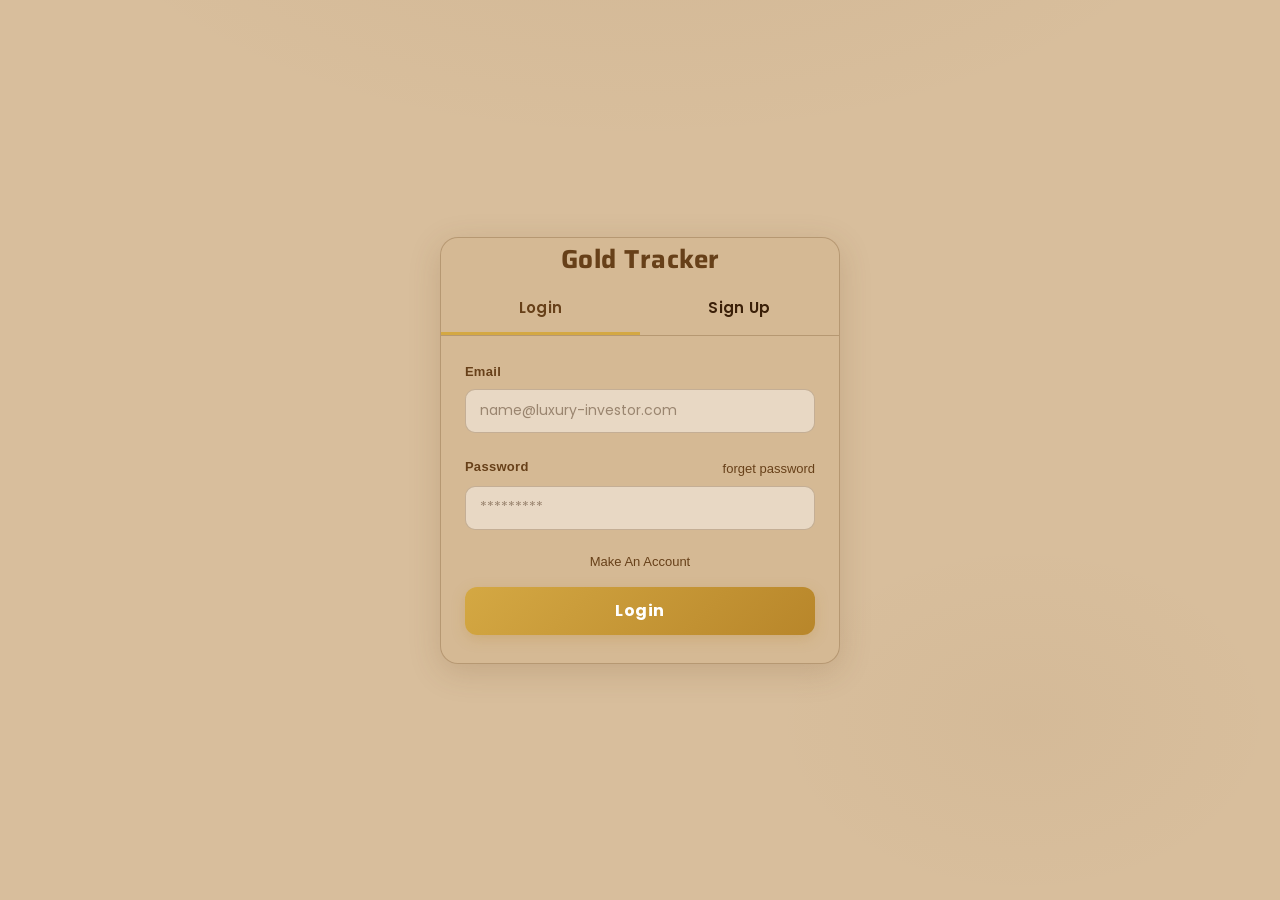
<file: assets.html>
<!DOCTYPE html>
<html lang="en">

<head>
    <meta charset="UTF-8">
    <meta name="viewport" content="width=device-width, initial-scale=1.0">
      <script src="darkMode.js" defer></script>

    <title>Assets Page </title>
    <link rel="stylesheet" href="home.css">
    <link rel="stylesheet" href="assets.css">
    <link rel="stylesheet" href="https://cdnjs.cloudflare.com/ajax/libs/font-awesome/6.4.0/css/all.min.css">
    <script src="script.js"></script>
</head>

<body>
    <div id="header-placeholder"></div>

    <img src="images\bKC5A.jpg" class="heroSection" alt="Gold Image for the hero section ">


    <div class="searchAssets">
      <input type="text" id="searchInput" placeholder="Search by category">

        <select id="searchKarat" required>
            <option value="all">All Karat</option>
            <option value="24K">24K (Pure)</option>
            <option value="22K">22K</option>
            <option value="21K">21K</option>
            <option value="18K">18K</option>
            <option value="14K">14K</option>
        </select>

        <select id="searchType" required>
            <option value="all">All Types</option>
            <option value="Jewelry">Jewelry</option>
            <option value="Bars">Bars</option>
            <option value="Coins">Coins</option>
        </select>

        <button id="add-asset-btn"><i class="fa-solid fa-circle-plus"
                style="margin-right: 5px;  background-color: #b8962e;"></i> Add New Asset</button>
    </div>


    <!-- ✅ Changed from <form> to <div> — forms cannot be nested -->
    <div class="addAssets hidden">

        <div class="form-container">
            <h2>Add New Gold Asset</h2>
            <form id="assetForm">
              
                <div class="form-group">
                    <label for="type">Type</label>
                    <select id="assetType" required>
                        <option value="">choose type of asset</option>
                        <option value="Jewelry">Jewelry</option>
                        <option value="Bars">Bars</option>
                        <option value="Coins">Coins</option>
                    </select>
                    <span id="assetTypeError" class="error-message" style="color:red; display:none;"></span>
                </div>

                <div class="form-group">
                    <label for="karat">Karat</label>
                    <select id="karat" required>
                        <option value="">choose karat</option>
                        <option value="24K">24K (Pure)</option>
                        <option value="22K">22K</option>
                        <option value="21K">21K</option>
                        <option value="18K">18K</option>
                        <option value="14K">14K</option>
                    </select>
                    <span id="karatError" class="error-message" style="color:red; display:none;"></span>
                </div>

                <div class="form-group">
                    <label for="category">Category</label>
                    <input type="text" id="category" placeholder="e.g. Ring, Necklace, Bullion" required>
                    <span id="categoryError" class="error-message" style="color:red; display:none;"></span>
                </div>

                <div class="form-group">
                    <label for="weight">Weight (grams)</label>
                    <input type="number" id="weight" step="0.01" placeholder="0.00" min="0" required>
                    <span id="weightError" class="error-message" style="color:red; display:none;"></span>
                </div>

                <div class="form-group">
                    <label for="price">Purchase Price</label>
                    <input type="number" id="price" step="0.01" min="0" placeholder="Amount Paid" required>
                    <span id="priceError" class="error-message" style="color:red; display:none;"></span>
                </div>

                <div class="form-group">
                    <label for="date">Purchase Date</label>
                    <input type="date" id="date" required>
                    <span id="dateError" class="error-message" style="color:red; display:none;"></span>
                </div>

                <div class="form-group">
                    <label for="image">Asset Image</label>
                    <input type="file" id="image" accept="image/*" required>
                    <span id="imageError" class="error-message" style="color:red; display:none;"></span>
                </div>

                <button type="submit" id="saveBtn">Save Asset</button>
            </form>
        </div>
    </div>

    <div id="assetList">


    </div>
     <div id="footer-placeholder"></div>


    <script src="assets.js"></script>

</body>

</html>
</file>
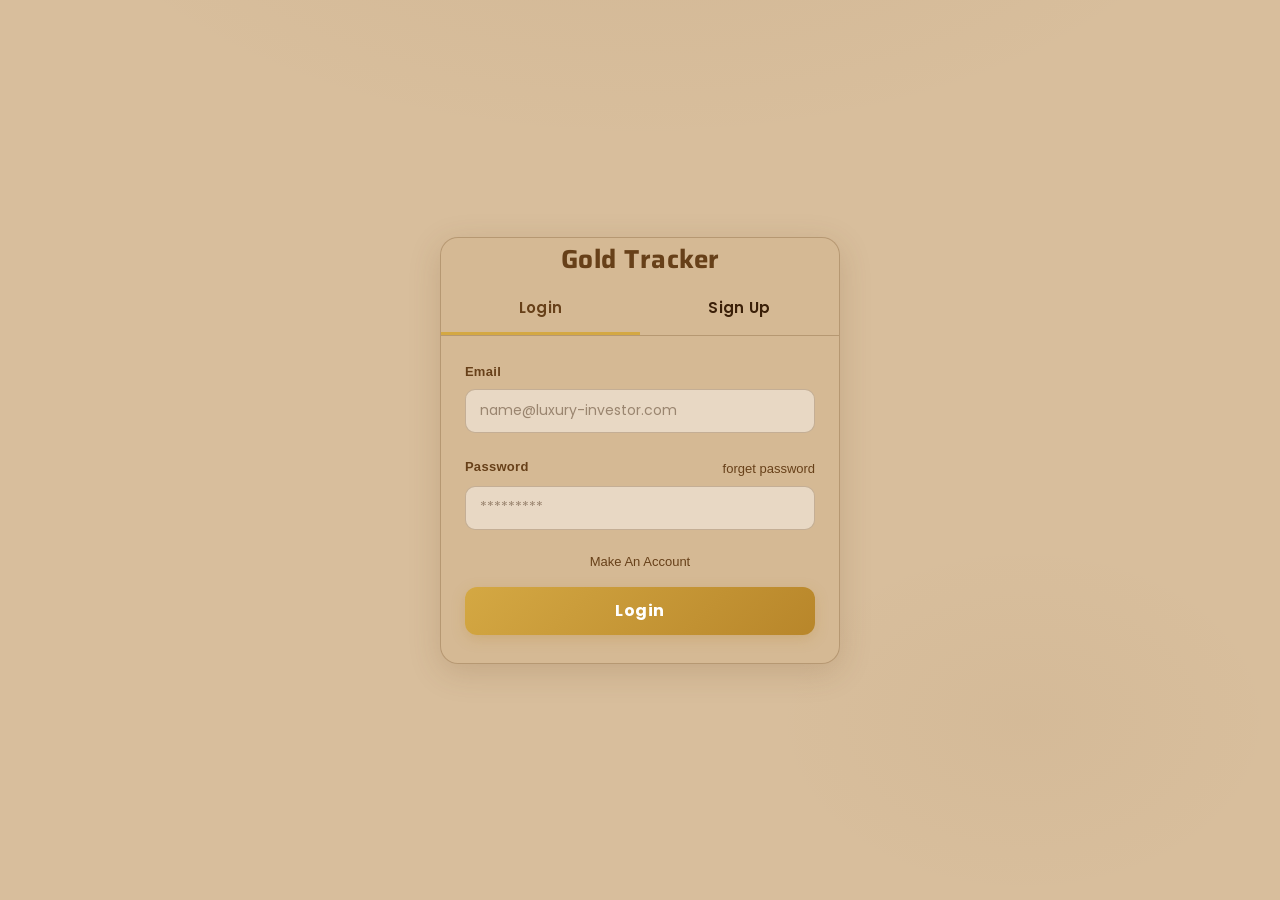
<file: login.html>
<!DOCTYPE html>
<html lang="en">
<head>
    <meta charset="UTF-8">
    <meta name="viewport" content="width=device-width, initial-scale=1.0">
    <title>Login</title>
    <link rel="stylesheet" href="login.css">
    <link rel="stylesheet" href="home.css">
      <script src="darkMode.js" defer></script>

</head>
<body>
    <div class="container">
        <h1>Gold Tracker</h1>
        <div class="btns-header">
            <button>Login</button>
            <button>Sign Up</button>
        </div>
        <div class="content">
            <form id="loginForm">
                <label for="">Email</label>
                <input type="email" id="loginEmail" placeholder="name@luxury-investor.com">
                <small class="error"></small>
                <div class="pass">
                    <label for="">Password</label>
                    <a href="">forget password</a>
                </div>
                <input type="password" id="loginPassword" placeholder="*********">
                <small class="error"></small>
                <a href="register.html">Make An Account</a>
                <button type="submit">Login</button>
            </form>
        </div>
        
    </div>
    <script src="login.js"></script>
</body>
</html>
</file>
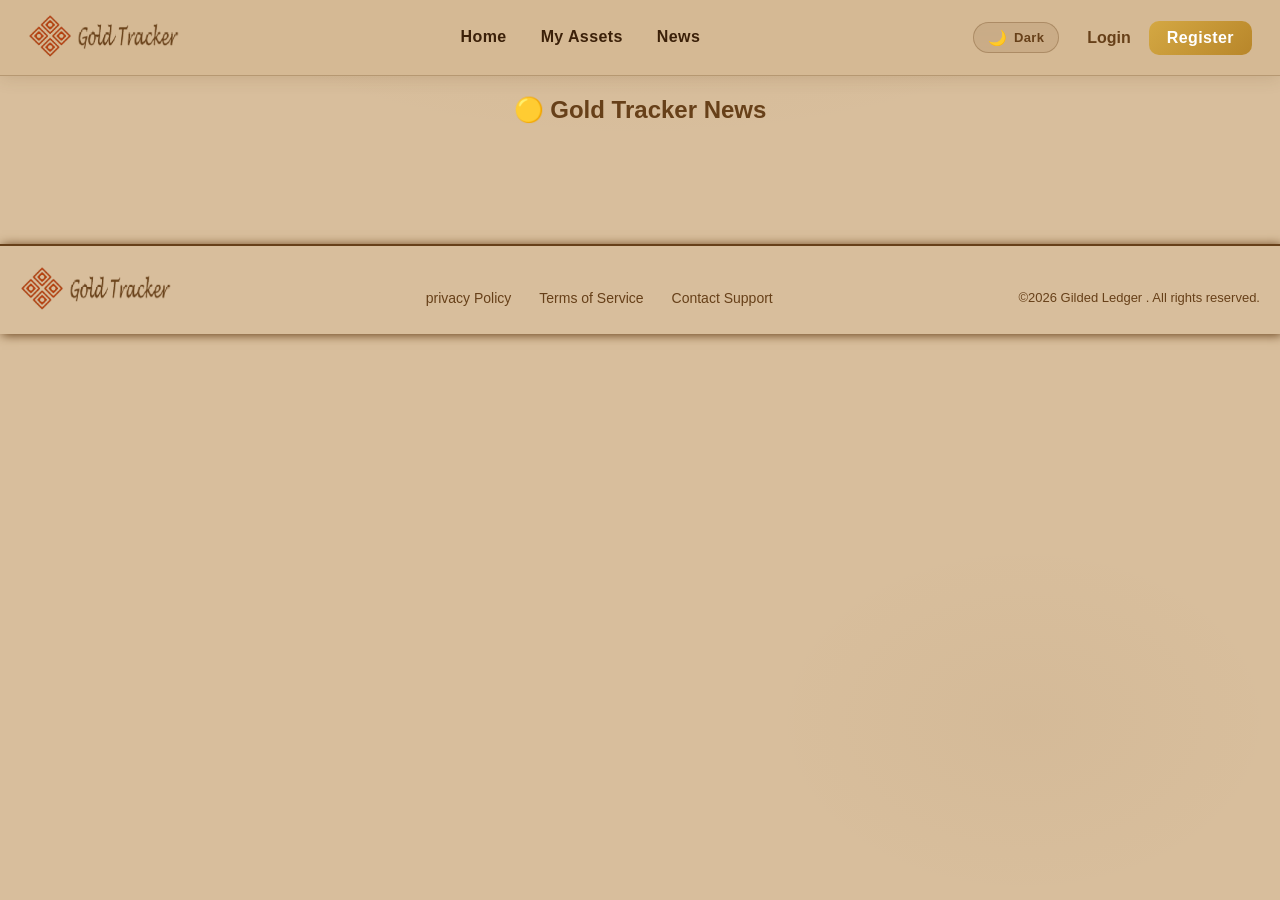
<file: news.html>
<!DOCTYPE html>
<html lang="en">
<head>
  <meta charset="UTF-8">
  <title>Gold News</title>
  <link rel="stylesheet" href="news.css">
  <script src="script.js" defer></script>
    <script src="darkMode.js" defer></script>

</head>

<body>

<div id="header-placeholder"></div>

<div id="head">🟡 Gold Tracker News</div>

<div class="container">

  <div id="mainNews" class="main-news"></div>

  <div id="newsList" class="news-grid"></div>

</div>

<div id="footer-placeholder"></div>

  <script src="news.js"></script>
</body>
</html>
</file>
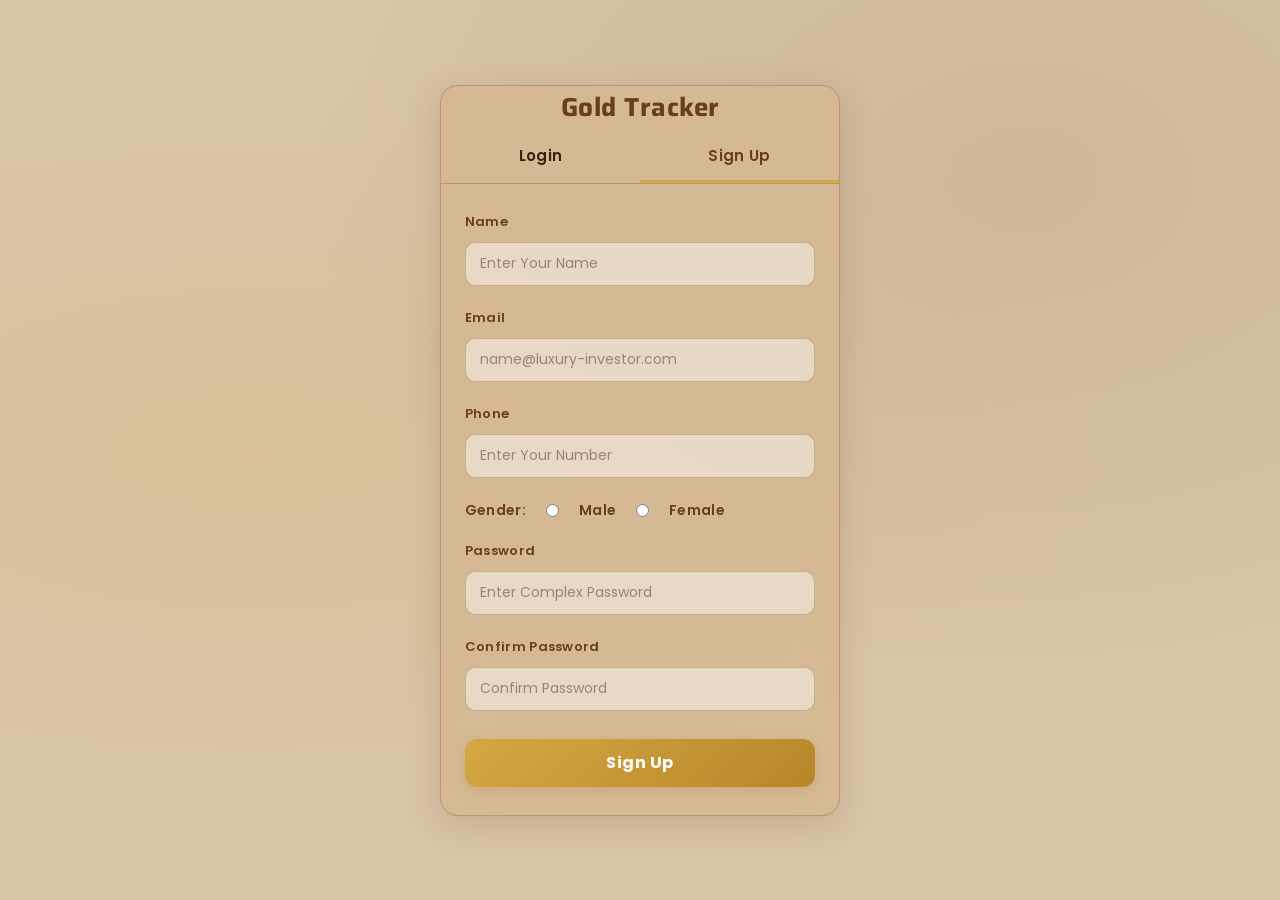
<file: register.html>
<!DOCTYPE html>
<html lang="en">
<head>
    <meta charset="UTF-8">
    <meta name="viewport" content="width=device-width, initial-scale=1.0">
      <script src="darkMode.js" defer></script>

    <title>Sign Up</title>
    <link rel="stylesheet" href="register.css">
</head>
<body>
    <div class="container">
        <h1>Gold Tracker</h1>
        <div class="btns-header">
            <button>Login</button>
            <button>Sign Up</button>
        </div>
        <div class="content">
            <form id="registerForm">
                <label>Name</label>
                <input type="text" id="name" class="fields" placeholder="Enter Your Name">
                <small class="error"></small>

                <label>Email</label>
                <input type="email" id="email" class="fields" placeholder="name@luxury-investor.com">
                <small class="error"></small>

                <label>Phone</label>
                <input type="text" id="phone" class="fields" placeholder="Enter Your Number">
                <small class="error"></small>

                <div class="gender">
                    <label>Gender: </label>
                    <input type="radio" name="gender" value="male">
                    <label>Male</label>
                    <input type="radio" name="gender" value="female">
                    <label>Female</label>
                    <small class="error"></small>
                </div>

                <label>Password</label>
                <input type="password" id="password" class="fields" placeholder="Enter Complex Password">
                <small class="error"></small>

                <label>Confirm Password</label>
                <input type="password" id="confirmPassword" class="fields" placeholder="Confirm Password">
                <small class="error"></small>

                <button type="submit">Sign Up</button>
            </form>
        </div>
        
    </div>

    <script src="register.js"></script>
</body>
</html>
</file>
<file: home.css>
* {
  margin: 0;
  padding: 0;
  box-sizing: border-box;
}

:root {
  --accent:        #674019;
  --accent-light:  #8a5a2e;
  --accent-dim:    #4d2e10;
  --accent-glow:   rgba(103, 64, 25, 0.10);

  --bg:        #d9c4a8;
  --bg-2:      #cdb899;
  --bg-3:      #c0aa8a;

  --surface:   #c4a87e;
  --surface-2: #b89568;

  --border:     rgba(103, 64, 25, 0.18);
  --border-dim: rgba(103, 64, 25, 0.09);

  --text:           #3b2009;
  --text-secondary: #674019;
  --text-muted:     #8a5a2e;
  --text-dim:       #c4a07a;
}

body {
    background-color:    rgba(213, 185, 148, 0.92);
  color: var(--text);
  font-family: "DM Sans", sans-serif;
  min-height: 100vh;
  background-image:
    radial-gradient(ellipse 80% 60% at 50% -20%, rgba(103, 64, 25, 0.06) 0%, transparent 60%),
    radial-gradient(ellipse 40% 40% at 80% 80%, rgba(103, 64, 25, 0.03) 0%, transparent 50%);
}

/* ── Buttons ── */
.btn-warning {
  background: linear-gradient(135deg, #d4a843, #b8862a);
  border: none;
  color: #fff;
  font-weight: 600;
  font-size: 13px;
  letter-spacing: 0.4px;
  transition: all 0.25s;
}
.btn-warning:hover {
  background: linear-gradient(135deg, #e0b84e, #c99330);
  color: #fff;
  box-shadow: 0 4px 20px rgba(180, 130, 40, 0.3);
  transform: translateY(-1px);
}
.btn-outline-warning {
  border: 1px solid #b8862a;
  color: #b8862a;
  background: transparent;
  font-size: 12px;
  letter-spacing: 0.3px;
  transition: all 0.2s;
}
.btn-outline-warning:hover {
  background-color: rgba(180, 130, 40, 0.08);
  border-color: #d4a843;
  color: #96700e;
}
.text-warning {
  color: #b8862a !important;
}

a {
  color: var(--accent);
  text-decoration: none;
}
a:hover {
  color: var(--accent-light);
}

::-webkit-scrollbar { width: 5px; }
::-webkit-scrollbar-track { background: var(--bg-2); }
::-webkit-scrollbar-thumb { background: var(--border); border-radius: 3px; }

/* ── Price Card ── */
.price-card {
  background: linear-gradient(145deg, var(--surface) 0%, var(--bg-2) 100%);
  border: 1px solid var(--border);
  border-radius: 0;
  padding: 28px;
  height: 100%;
  position: relative;
  overflow: hidden;
  transition: border-color 0.3s;
  text-align: center;
  display: flex;
  flex-direction: column;
  align-items: center;
  justify-content: center;
}
.price-card::before {
  content: "";
  position: absolute;
  top: 0; left: 0; right: 0;
  height: 2px;
  background: linear-gradient(90deg, transparent, var(--accent), transparent);
  opacity: 0.6;
}
.price-card::after {
  content: "";
  position: absolute;
  top: -60px; right: -60px;
  width: 180px; height: 180px;
  background: radial-gradient(circle, var(--accent-glow) 0%, transparent 70%);
  pointer-events: none;
}
.price-card:hover {
  border-color: rgba(103, 64, 25, 0.25);
}
.price-card h6 {
  color: var(--text);
  font-size: 11px;
  letter-spacing: 1.5px;
  text-transform: uppercase;
  font-weight: 700;
  text-align: center;
}
.price-card h2 {
  color: var(--accent);
  font-family: "Cormorant Garamond", serif;
  font-size: 42px;
  font-weight: 700;
  text-align: center;
  letter-spacing: -0.5px;
  margin: 10px 0 4px;
  line-height: 1;
}
.price-card #ounce-price-sub {
  color: var(--text-secondary);
  font-size: 13px;
  font-weight: 600;
  margin-bottom: 4px;
  text-align: center;
}
.price-card #last-updated {
  color: var(--text-muted);
  font-size: 10px;
  font-weight: 600;
  letter-spacing: 0.3px;
  text-align: center;
}

/* ── Chart Card ── */
.chart-card {
  background: linear-gradient(145deg, var(--surface) 0%, var(--bg-2) 100%);
  border: 1px solid var(--border);
  border-radius: 0;
  padding: 24px;
  height: 100%;
  position: relative;
  overflow: hidden;
  text-align: center;
}
.chart-card::before {
  content: "";
  position: absolute;
  top: 0; left: 0; right: 0;
  height: 2px;
  background: linear-gradient(90deg, transparent, var(--accent), transparent);
  opacity: 0.4;
}
.chart-card h6 {
  color: var(--text-secondary);
  font-size: 11px;
  letter-spacing: 1.5px;
  text-transform: uppercase;
  font-weight: 700;
  margin-bottom: 16px;
  text-align: center;
}

/* ── Rate Cards ── */
.rates-section-title {
  font-family: "Cormorant Garamond", serif;
  font-weight: 300;
  font-size: 22px;
  letter-spacing: 0.5px;
  color: var(--text);
  margin-bottom: 0;
}
.rate-card {
  background: var(--surface);
  border: 1px solid var(--border-dim);
  border-radius: 0;
  padding: 10px;
  text-align: center;
  position: relative;
  overflow: hidden;
  transition: all 0.25s ease;
  flex: 1 1 0;
  aspect-ratio: 1 / 1;
  display: flex;
  flex-direction: column;
  align-items: center;
  justify-content: center;
}
.rate-card:hover {
  border-color: rgba(103, 64, 25, 0.2);
  transform: translateY(-2px);
  box-shadow: 0 8px 32px rgba(103, 64, 25, 0.12);
}
.rate-card.featured {
  border-color: var(--accent);
  background: linear-gradient(145deg, var(--surface-2), var(--surface));
  box-shadow:
    0 0 0 1px rgba(103, 64, 25, 0.1),
    inset 0 1px 0 rgba(103, 64, 25, 0.15);
}
.rate-card.featured::before {
  content: "POPULAR";
  position: absolute;
  top: 6px; right: 8px;
  font-size: 7px;
  letter-spacing: 1.5px;
  color: var(--accent-dim);
}
.rate-label {
  font-size: 13px;
  color: var(--text-secondary);
  margin-bottom: 6px;
  letter-spacing: 0.8px;
  text-transform: uppercase;
  font-weight: 700;
  text-align: center;
}
.rate-value {
  font-size: 32px;
  font-weight: 700;
  color: var(--accent);
  font-family: "Cormorant Garamond", serif;
  letter-spacing: 0.5px;
  line-height: 1.1;
}
.rate-card small {
  color: var(--text-muted);
  font-size: 11px;
  font-weight: 600;
  letter-spacing: 0.5px;
  display: block;
  margin-top: 4px;
}

/* ── News ── */
.news-section-title {
  font-family: "Cormorant Garamond", serif;
  font-weight: 300;
  font-size: 22px;
  letter-spacing: 0.5px;
  color: var(--text);
  white-space: nowrap;
}
.news-title-line {
  flex: 1;
  height: 1px;
  background: linear-gradient(90deg, var(--border), transparent);
}
.news-card {
  background: linear-gradient(145deg, var(--surface) 0%, var(--bg-2) 100%);
  border: 1px solid var(--border-dim);
  border-radius: 0;
  overflow: hidden;
  display: flex;
  flex-direction: column;
  height: 100%;
  transition: border-color 0.3s, transform 0.25s;
}
.news-card:hover {
  border-color: rgba(103, 64, 25, 0.3);
  transform: translateY(-3px);
}
.news-card-img {
  width: 100%;
  height: 160px;
  object-fit: cover;
  background-color: var(--surface-2);
  display: block;
}
.news-card-body {
  padding: 16px 18px 20px;
  flex: 1;
  display: flex;
  flex-direction: column;
  text-align: center;
  align-items: center;
}
.news-card-meta {
  display: flex;
  align-items: center;
  justify-content: center;
  gap: 8px;
  margin-bottom: 10px;
}
.news-source {
  font-size: 9px;
  letter-spacing: 1px;
  color: var(--accent);
  text-transform: uppercase;
  background: var(--accent-glow);
  padding: 3px 8px;
  border-radius: 0;
  border: 1px solid rgba(103, 64, 25, 0.2);
  white-space: nowrap;
}
.news-date {
  font-size: 10px;
  color: var(--text-muted);
  letter-spacing: 0.3px;
}
.news-card-title {
  font-family: "Cormorant Garamond", serif;
  font-size: 17px;
  font-weight: 600;
  color: var(--text);
  line-height: 1.4;
  margin-bottom: 8px;
  text-align: center;
}
.news-card-desc {
  font-size: 12px;
  color: var(--text-secondary);
  line-height: 1.65;
  flex: 1;
  display: -webkit-box;
  -webkit-line-clamp: 3;
  line-clamp: 3;
  -webkit-box-orient: vertical;
  overflow: hidden;
  text-align: center;
}
.news-card-link {
  display: inline-flex;
  align-items: center;
  gap: 5px;
  margin-top: 14px;
  font-size: 11px;
  letter-spacing: 0.5px;
  color: var(--accent);
  text-decoration: none;
  transition: color 0.2s, gap 0.2s;
}
.news-card-link:hover {
  color: var(--accent-light);
  gap: 8px;
}
.news-card-skeleton {
  background: linear-gradient(145deg, var(--surface) 0%, var(--bg-2) 100%);
  border: 1px solid var(--border-dim);
  border-radius: 0;
  height: 320px;
  opacity: 0.5;
}
@keyframes fadeSlideUp {
  from { opacity: 0; transform: translateY(16px); }
  to   { opacity: 1; transform: translateY(0); }
}
.price-card,
.chart-card,
.rate-card {
  animation: fadeSlideUp 0.5s ease both;
}
.rate-card:nth-child(1) { animation-delay: 0.05s; }
.rate-card:nth-child(2) { animation-delay: 0.10s; }
.rate-card:nth-child(3) { animation-delay: 0.15s; }
.rate-card:nth-child(4) { animation-delay: 0.20s; }
.rate-card:nth-child(5) { animation-delay: 0.25s; }
.rate-card:nth-child(6) { animation-delay: 0.30s; }


@media (max-width: 992px) {


  .price-card {
    padding: 24px;
    min-height: 200px;
  }
  .price-card h2 {
    font-size: 36px;
  }

  .rate-card {
    aspect-ratio: 1 / 1;
  }
  .rate-label {
    font-size: 12px;
  }
  .rate-value {
    font-size: 18px;
  }
  .rate-card small {
    font-size: 11px;
  }

  .news-card-img {
    height: 140px;
  }

  .rates-section-title,
  .news-section-title {
    font-size: 20px;
  }
}


@media (max-width: 576px) {

  body {
    font-size: 14px;
  }

  .price-card {
    padding: 20px 16px;
    min-height: 180px;
  }
  .price-card h6 {
    font-size: 10px;
  }
  .price-card h2 {
    font-size: 30px;
    margin: 8px 0 4px;
  }
  .price-card #ounce-price-sub {
    font-size: 12px;
  }
  .price-card #last-updated {
    font-size: 9px;
  }

  /* Chart card */
  .chart-card {
    padding: 16px 12px;
  }
  .chart-card h6 {
    font-size: 10px;
    margin-bottom: 10px;
  }

  
  .rate-card {
    flex: 1 1 calc(50% - 4px);
    aspect-ratio: 1 / 1;
  }
  .rate-label { font-size: 10px; letter-spacing: 0.4px; }
  .rate-value  { font-size: 20px; }
  .rate-card small { font-size: 9px; }

  .rates-section-title,
  .news-section-title {
    font-size: 18px;
    white-space: normal;
  }

  .news-card-img {
    height: 120px;
  }
  .news-card-body {
    padding: 12px 14px 16px;
  }
  .news-card-title {
    font-size: 15px;
  }
  .news-card-desc {
    font-size: 11px;
  }
  .news-card-skeleton {
    height: 240px;
  }

  
  .mt-4 { margin-top: 1rem !important; }
  .mt-5 { margin-top: 1.5rem !important; }
  .mb-5 { margin-bottom: 1.5rem !important; }
  .g-4  { --bs-gutter-x: 0.75rem; --bs-gutter-y: 0.75rem; }
  .g-3  { --bs-gutter-x: 0.5rem;  --bs-gutter-y: 0.5rem; }
}


@media (max-width: 768px) {
  header {
    flex-wrap: wrap;
    gap: 10px;
    padding: 12px 16px;
  }

  .logo img {
    width: 120px;
  }

  #nav-bar nav ul {
    gap: 2px;
    flex-wrap: wrap;
    justify-content: center;
  }

  #nav-bar nav ul li a {
    font-size: 12px;
    padding: 5px 10px;
  }

  #buttons {
    gap: 6px;
  }

  #login-btn,
  #Register-btn {
    padding: 6px 12px;
    font-size: 12px;
  }

  #login-btn a,
  #Register-btn a {
    font-size: 12px;
  }
}

@media (max-width: 480px) {
  header {
    flex-direction: column;
    align-items: center;
    text-align: center;
    padding: 12px;
  }

  .logo img {
    width: 100px;
  }

  #nav-bar nav ul {
    justify-content: center;
  }

  #buttons {
    width: 100%;
    justify-content: center;
  }

  #login-btn,
  #Register-btn {
    flex: 1;
    text-align: center;
  }
}
#user-info {
    display: flex;
    align-items: center;
    gap: 12px;
}

#user-name {
    color: #674019;
    font-weight: 700;
    font-size: 16px;
}

#logout-btn {
    padding: 8px 18px;
    background: linear-gradient(135deg, #d4a843, #b8862a);
    border: none;
    border-radius: 10px;
    cursor: pointer;
    transition: all 0.25s;
    color: #fff;
    font-weight: 700;
    font-size: 16px;
    letter-spacing: 0.4px;
}

#logout-btn:hover {
    background: linear-gradient(135deg, #e0b84e, #c99330);
    box-shadow: 0 4px 16px rgba(180, 130, 40, 0.3);
    transform: translateY(-1px);
}

body.dark-mode {
  background-color: #140d04 !important;
  color: #e8d5b0 !important;
  background-image:
    radial-gradient(ellipse 80% 60% at 50% -20%, rgba(212,168,67,0.07) 0%, transparent 60%),
    radial-gradient(ellipse 40% 40% at 80% 80%, rgba(212,168,67,0.04) 0%, transparent 50%) !important;
}

/* Header */
body.dark-mode header {
  background-color: rgba(22, 14, 6, 0.97) !important;
  border-bottom-color: rgba(212, 168, 67, 0.20) !important;
  box-shadow: 0 2px 16px rgba(0,0,0,0.50) !important;
}
body.dark-mode #nav-bar nav ul li a       { color: #e8d5b0; }
body.dark-mode #nav-bar nav ul li a:hover,
body.dark-mode #nav-bar nav ul li a.active {
  color: #d4a843;
  border-bottom-color: #d4a843;
}
body.dark-mode #login-btn a   { color: #d4a843; }
body.dark-mode #login-btn:hover { background-color: rgba(212,168,67,0.10); }

/* Theme toggle button */
body.dark-mode #theme-toggle {
  background: rgba(212,168,67,0.10);
  border-color: rgba(212,168,67,0.30);
  color: #d4a843;
}

/* User info */
body.dark-mode #user-name { color: #d4a843; }

/* Price card & chart card */
body.dark-mode .price-card,
body.dark-mode .chart-card {
  background: linear-gradient(145deg, #1e1208 0%, #261507 100%);
  border-color: rgba(212,168,67,0.18);
}
body.dark-mode .price-card h6,
body.dark-mode .chart-card h6      { color: #c4a87e; }
body.dark-mode .price-card h2      { color: #d4a843; }
body.dark-mode .price-card #ounce-price-sub { color: #c4a87e; }
body.dark-mode .price-card #last-updated    { color: #8a6a3a; }

/* Rate cards */
body.dark-mode .rate-card {
  background: #1e1208;
  border-color: rgba(212,168,67,0.12);
}
body.dark-mode .rate-card.featured {
  background: linear-gradient(145deg, #2a1a08, #1e1208);
  border-color: #b8862a;
}
body.dark-mode .rate-label          { color: #c4a87e; }
body.dark-mode .rate-value          { color: #d4a843; }
body.dark-mode .rate-card small     { color: #8a6a3a; }
body.dark-mode .rates-section-title,
body.dark-mode .news-section-title  { color: #e8d5b0; }
body.dark-mode h5                   { color: #e8d5b0; }

/* News cards */
body.dark-mode .news-card {
  background: linear-gradient(145deg, #1e1208 0%, #261507 100%);
  border-color: rgba(212,168,67,0.12);
}
body.dark-mode .news-card-title     { color: #e8d5b0; }
body.dark-mode .news-card-desc      { color: #c4a87e; }
body.dark-mode .news-source {
  color: #d4a843;
  background: rgba(212,168,67,0.08);
  border-color: rgba(212,168,67,0.20);
}
body.dark-mode .news-date           { color: #8a6a3a; }
body.dark-mode .news-card-link      { color: #d4a843; }
body.dark-mode .news-title-line {
  background: linear-gradient(90deg, rgba(212,168,67,0.25), transparent);
}
body.dark-mode .news-card-skeleton {
  background: linear-gradient(145deg, #1e1208 0%, #261507 100%);
}
</file>
<file: assets.css>
* {
    padding: 0;
    margin: 0;
    font-family: Arial, Helvetica, sans-serif;
    box-sizing: border-box;
}

body {
    background-color: #ede7c4;
}

/* ── Form Container ── */
.form-container {
    max-width: 750px;
    width: 90%;
    margin: 30px auto;
    padding: 25px 20px;
    background-color: #cdb899;
    border-radius: 8px;
    box-shadow: 0 0 15px #674019;
}

@media (min-width: 480px) {
    .form-container {
        padding: 30px 30px;
    }
}

@media (min-width: 768px) {
    .form-container {
        padding: 30px 40px;
        margin: 50px auto;
    }
}

h2 {
    color: #674019;
    margin: 0 0 25px 0;
    padding: 0;
    text-align: center;
    font-size: 22px;
    font-weight: bold;
}

@media (min-width: 768px) {
    h2 {
        font-size: 28px;
        margin: 0 0 35px 0;
    }
}

/* ── Form Group ── */
.form-group {
    display: flex;
    flex-direction: column;
    gap: 6px;
    margin-bottom: 16px;
}

@media (min-width: 600px) {
    .form-group {
        display: grid;
        grid-template-columns: 160px 1fr;
        align-items: center;
        gap: 15px;
        margin-bottom: 18px;
    }
}

@media (min-width: 768px) {
    .form-group {
        grid-template-columns: 180px 1fr;
    }
}

.form-group label {
    font-weight: 600;
    color: #674019;
    text-align: left;
    white-space: nowrap;
    font-size: 14px;
}

@media (min-width: 600px) {
    .form-group label {
        padding-right: 15px;
        font-size: 16px;
    }
}

input,
select {
    width: 100%;
    padding: 12px 14px;
    border: 2px solid #674019;
    border-radius: 4px;
    font-size: 15px;
    color: #674019;
    background-color: #fffaf0;
    box-sizing: border-box;
}

@media (min-width: 768px) {
    input,
    select {
        font-size: 16px;
    }
}

/* ── Save Button ── */
#saveBtn {
    display: block;
    margin: 25px auto 10px auto;
    width: 60%;
    padding: 13px;
    background: linear-gradient(135deg, #e0b84e, #c99330);
    box-shadow: 0 4px 16px rgba(180, 130, 40, 0.3);
    color: #222;
    border: none;
    border-radius: 10px;
    cursor: pointer;
    font-size: 16px;
    font-weight: bold;
    transition: background-color 0.2s;
}

@media (min-width: 480px) {
    #saveBtn {
        width: 50%;
        font-size: 17px;
    }
}

@media (min-width: 768px) {
    #saveBtn {
        width: 40%;
        margin: 30px auto 10px auto;
    }
}

#saveBtn:hover {
    background-color: #b8962e;
}

/* ── Hero Section ── */
.heroSection {
    width: 100%;
    height: 40vh;
    object-fit: cover;
}

@media (min-width: 480px) {
    .heroSection {
        height: 55vh;
    }
}

@media (min-width: 768px) {
    .heroSection {
        height: 76vh;
    }
}

/* ── Search / Filter Bar ── */
.searchAssets {
    display: flex;
    flex-wrap: wrap;
    justify-content: flex-start;
    align-items: center;
    gap: 10px;
    padding: 14px 16px;
    border-bottom: 2px solid #674019;
    box-shadow: 2px 1px 10px #674019;
}

@media (min-width: 768px) {
    .searchAssets {
        justify-content: space-around;
        padding: 20px;
        flex-wrap: nowrap;
    }
}

#search-input {
    flex: 1 1 100%;
    min-width: 0;
    padding: 10px;
    border: 1px solid #d4af37;
    border-radius: 5px;
    color: #674019;
    background-color: #b8962e;
    height: 46px;
    font-size: 15px;
}

@media (min-width: 480px) {
    #search-input {
        flex: 1 1 55%;
    }
}

@media (min-width: 768px) {
    #search-input {
        width: 60%;
        flex: none;
        height: 50px;
    }
}

#add-asset-btn {
    color: #674019;
    background: linear-gradient(135deg, #e0b84e, #c99330);
    box-shadow: 0 4px 16px rgba(180, 130, 40, 0.3);
    flex: 1 1 calc(50% - 5px);
    height: 46px;
    border-radius: 5px;
    border: none;
    cursor: pointer;
    font-size: 14px;
    font-weight: 600;
}

@media (min-width: 768px) {
    #add-asset-btn {
        width: 20%;
        flex: none;
        height: 50px;
        margin-left: 20px;
        font-size: 15px;
    }
}

#type-btn {
    color: #674019;
    background-color: #b8962e;
    flex: 1 1 calc(50% - 5px);
    height: 46px;
    border-radius: 5px;
    border: none;
    cursor: pointer;
    font-size: 14px;
}

@media (min-width: 768px) {
    #type-btn {
        width: 20%;
        flex: none;
        height: 50px;
        margin-left: 20px;
    }
}

#searchKarat {
    color: #b8962e;
    background-color: #674019;
    flex: 1 1 calc(50% - 5px);
    height: 46px;
    border-radius: 5px;
    border: none;
    cursor: pointer;
    font-size: 14px;
}

@media (min-width: 768px) {
    #searchKarat {
        width: 20%;
        flex: none;
        height: 50px;
        margin-left: 20px;
    }
}

#searchType {
    color: #b8962e;
    background-color: #674019;
    flex: 1 1 calc(50% - 5px);
    height: 46px;
    border-radius: 5px;
    border: none;
    cursor: pointer;
    font-size: 14px;
}

@media (min-width: 768px) {
    #searchType {
        width: 20%;
        flex: none;
        height: 50px;
        margin-left: 20px;
    }
}

/* ── Validation ── */
#dateError {
    color: red;
}

.hidden {
    display: none;
}

.show {
    display: block;
}

.error-message {
    display: block;
    color: red;
    font-weight: bold;
}

/* ── Asset Cards Grid ── */
#assetList {
    display: grid;
    grid-template-columns: 1fr;
    gap: 16px;
    padding: 16px;
}

@media (min-width: 480px) {
    #assetList {
        grid-template-columns: repeat(2, 1fr);
    }
}

@media (min-width: 900px) {
    #assetList {
        grid-template-columns: repeat(3, 1fr);
        gap: 20px;
        padding: 20px;
    }
}

@media (min-width: 1200px) {
    #assetList {
        grid-template-columns: repeat(4, 1fr);
    }
}

/* ── Gold Card ── */
.gold-card {
    border: 1px solid #674019;
    padding: 16px;
    border-radius: 10px;
    background-color: #cdb899;
    box-shadow: 2px 1px 10px #674019;
}

@media (min-width: 768px) {
    .gold-card {
        padding: 20px;
    }
}

.gold-card img {
    width: 100%;
    height: 180px;
    object-fit: over;
    border-radius: 10px;
}

@media (min-width: 768px) {
    .gold-card img {
        height: 200px;
    }
}

.gold-card h3 {
    font-size: 18px;
    margin: 10px 0;
    color: #674019;
}

@media (min-width: 768px) {
    .gold-card h3 {
        font-size: 20px;
    }
}

.gold-card p {
    font-size: 14px;
    color: #674019;
}

@media (min-width: 768px) {
    .gold-card p {
        font-size: 16px;
    }
}

.gold-card a {
    display: inline-block;
    padding: 8px 16px;
    background-color: #674019;
    color: #fff;
    text-decoration: none;
    border-radius: 5px;
    margin-top: 10px;
    font-size: 14px;
}

@media (min-width: 768px) {
    .gold-card a {
        padding: 10px 20px;
    }
}

.gold-card a:hover {
    background-color: #b8962e;
}

.delete-btn {
    display: inline-block;
    padding: 8px 16px;
    background-color: #674019;
    color: #fff;
    text-decoration: none;
    border-radius: 5px;
    margin-top: 10px;
    border: none;
    cursor: pointer;
    font-size: 14px;
}

@media (min-width: 768px) {
    .delete-btn {
        padding: 10px 20px;
    }
}

/* ── Profit / Loss Badge ── */
.profit-loss {
    margin: 10px 0;
    padding: 8px 12px;
    border-radius: 5px;
    font-weight: bold;
    display: flex;
    flex-direction: column;
    gap: 3px;
    font-size: 14px;
}

@media (min-width: 768px) {
    .profit-loss {
        font-size: 16px;
    }
}

.profit-loss.profit {
    background-color: #d4edda;
    color: #155724;
}

.profit-loss.loss {
    background-color: #f8d7da;
    color: #721c24;
}

.profit-loss.neutral {
    background-color: #e2e3e5;
    color: #383d41;
    font-size: 13px;
}

.profit-loss small {
    font-weight: normal;
    font-size: 12px;
}
</file>
<file: login.css>
@import url('https://fonts.googleapis.com/css2?family=Poppins:ital,wght@0,100;0,200;0,300;0,400;0,500;0,600;0,700;0,800;0,900;1,100;1,200;1,300;1,400;1,500;1,600;1,700;1,800;1,900&family=Saira:ital,wght@0,100..900;1,100..900&display=swap');

:root {
    --primary-color: #3b2009;
    --secondary-color: #674019;
    --gold: #d4a843;
    --gold-hover: #e0b84e;
    --bg-primary: #d9c4a8;
    --card-bg: rgba(213, 185, 148, 0.92);
    --border-color: rgba(103, 64, 25, 0.28);
    --input-bg: rgba(255, 255, 255, 0.45);
    --shadow: 0 8px 32px rgba(103, 64, 25, 0.18);
}

* {
    margin: 0;
    padding: 0;
    box-sizing: border-box;
}

body {
    font-family: "Poppins", sans-serif;
    color: var(--primary-color);
    background-color: var(--bg-primary);
    min-height: 100vh;
    display: flex;
    flex-direction: column;
    align-items: center;
    justify-content: center;
    background-image:
        radial-gradient(ellipse at 20% 50%, rgba(212, 168, 67, 0.15) 0%, transparent 60%),
        radial-gradient(ellipse at 80% 20%, rgba(103, 64, 25, 0.1) 0%, transparent 50%);
}

h1 {
    font-family: "Saira", sans-serif;
    text-align: center;
    font-size: 26px;
    font-weight: 700;
    color: var(--secondary-color);
    background: transparent;
    margin-bottom: 4px;
    letter-spacing: 0.5px;
}

/* ── Card ── */
.container {
    width: 400px;
    height: fit-content;
    margin: 40px auto;
    display: flex;
    flex-direction: column;
    background: var(--card-bg);
    backdrop-filter: blur(20px);
    -webkit-backdrop-filter: blur(20px);
    border-radius: 18px;
    border: 1px solid var(--border-color);
    box-shadow: var(--shadow);
    overflow: hidden;
    padding-bottom: 24px;
}

/* ── Tab buttons ── */
.btns-header {
    display: flex;
    margin: 0 0 20px 0;
    border-bottom: 1px solid var(--border-color);
    background: transparent;
}

.btns-header button {
    width: 50%;
    height: 52px;
    border: none;
    background: transparent;
    color: var(--primary-color);
    font-family: "Poppins", sans-serif;
    font-size: 15px;
    font-weight: 600;
    cursor: pointer;
    transition: all 0.2s;
    border-bottom: 3px solid transparent;
    letter-spacing: 0.3px;
}

.btns-header button:hover {
    background: rgba(103, 64, 25, 0.06);
    color: var(--secondary-color);
}

.btns-header button.active {
    background: transparent;
    color: var(--secondary-color);
    border-bottom: 3px solid var(--gold);
}

/* ── Content ── */
.content {
    width: 88%;
    margin: 0 auto;
    background: transparent;
}

form {
    background: transparent;
    display: flex;
    flex-direction: column;
    gap: 4px;
}

form label {
    margin-top: 8px;
    background: transparent;
    font-size: 13px;
    font-weight: 600;
    color: var(--secondary-color);
    letter-spacing: 0.3px;
}

/* ── Inputs ── */
form input,
.fields {
    width: 100%;
    height: 44px;
    margin: 6px 0;
    padding: 10px 14px;
    background: var(--input-bg);
    border: 1.5px solid var(--border-color);
    border-radius: 10px;
    font-family: "Poppins", sans-serif;
    font-size: 14px;
    color: var(--primary-color);
    transition: border-color 0.2s, box-shadow 0.2s;
}

form input:focus,
.fields:focus {
    outline: none;
    border-color: var(--gold);
    box-shadow: 0 0 0 3px rgba(212, 168, 67, 0.18);
}

form input::placeholder,
.fields::placeholder {
    color: rgba(59, 32, 9, 0.45);
}

/* ── Submit button ── */
form button[type="submit"],
form button:last-of-type {
    width: 100%;
    height: 48px;
    margin: 14px auto 4px;
    background: linear-gradient(135deg, #d4a843, #b8862a);
    border: none;
    border-radius: 12px;
    font-family: "Poppins", sans-serif;
    font-size: 16px;
    font-weight: 700;
    color: #fff;
    letter-spacing: 0.5px;
    cursor: pointer;
    transition: all 0.25s;
    box-shadow: 0 4px 14px rgba(180, 130, 40, 0.25);
}

form button[type="submit"]:hover,
form button:last-of-type:hover {
    background: linear-gradient(135deg, #e0b84e, #c99330);
    box-shadow: 0 6px 20px rgba(180, 130, 40, 0.35);
    transform: translateY(-1px);
}

/* ── Gender ── */
.gender {
    display: flex;
    align-items: center;
    gap: 20px;
    background: transparent;
    margin: 8px 0;
}

.gender label {
    display: flex;
    align-items: center;
    gap: 6px;
    margin: 0;
    font-size: 14px;
    cursor: pointer;
}

.gender input[type="radio"] {
    width: auto;
    height: auto;
    margin: 0;
    accent-color: var(--gold);
}

/* ── Forgot password / links ── */
.pass {
    display: flex;
    justify-content: space-between;
    background: transparent;
    margin-top: 4px;
}

.pass a {
    background: transparent;
    color: var(--secondary-color);
    font-size: 13px;
    font-weight: 500;
    text-decoration: none;
    transition: color 0.2s;
}

.pass a:hover {
    color: var(--gold);
}

a {
    text-decoration: none;
    background: transparent;
    color: var(--secondary-color);
    display: flex;
    justify-content: center;
    font-size: 13px;
    margin-top: 10px;
    transition: color 0.2s;
}

a:hover {
    color: var(--gold);
}

/* ── Errors ── */
.error {
    color: #c0392b;
    font-size: 12px;
    display: block;
    margin-top: -4px;
    margin-bottom: 4px;
    background: transparent;
    font-weight: 500;
}

.input-error {
    border: 1.5px solid #c0392b !important;
    box-shadow: 0 0 0 3px rgba(192, 57, 43, 0.12);
}
/* Dark Mode */
/* ══════════════════════════════════════════
   DARK MODE — paste at bottom of login.css
   AND register.css (they share the same styles)
══════════════════════════════════════════ */

body.dark-mode {
  background-color: #140d04 !important;
  background-image:
    radial-gradient(ellipse at 20% 50%, rgba(212, 168, 67, 0.08) 0%, transparent 60%),
    radial-gradient(ellipse at 80% 20%, rgba(0, 0, 0, 0.30) 0%, transparent 50%) !important;
  color: #e8d5b0 !important;
}

/* ── Title ── */
body.dark-mode h1 {
  color: #d4a843;
}

/* ── Card container ── */
body.dark-mode .container {
  background: rgba(22, 12, 4, 0.95);
  border-color: rgba(212, 168, 67, 0.18);
  box-shadow: 0 8px 32px rgba(0, 0, 0, 0.50);
}

/* ── Tab buttons ── */
body.dark-mode .btns-header {
  border-bottom-color: rgba(212, 168, 67, 0.18);
}
body.dark-mode .btns-header button {
  color: #c4a87e;
  background: transparent;
}
body.dark-mode .btns-header button:hover {
  background: rgba(212, 168, 67, 0.08);
  color: #d4a843;
}
body.dark-mode .btns-header button.active {
  color: #d4a843;
  border-bottom-color: #d4a843;
}

/* ── Labels ── */
body.dark-mode form label {
  color: #c4a87e;
}
body.dark-mode .gender label {
  color: #c4a87e;
}
body.dark-mode .pass label {
  color: #c4a87e;
}

/* ── Inputs ── */
body.dark-mode form input,
body.dark-mode .fields {
  background: rgba(42, 26, 8, 0.80);
  border-color: rgba(212, 168, 67, 0.25);
  color: #e8d5b0;
}
body.dark-mode form input::placeholder,
body.dark-mode .fields::placeholder {
  color: rgba(196, 168, 126, 0.45);
}
body.dark-mode form input:focus,
body.dark-mode .fields:focus {
  border-color: #d4a843;
  box-shadow: 0 0 0 3px rgba(212, 168, 67, 0.14);
}

/* ── Links ── */
body.dark-mode a {
  color: #c4a87e;
}
body.dark-mode a:hover,
body.dark-mode .pass a:hover {
  color: #d4a843;
}
body.dark-mode .pass a {
  color: #c4a87e;
}

/* ── Error messages ── */
body.dark-mode .error {
  color: #e57373;
}
body.dark-mode .input-error {
  border-color: #e57373 !important;
  box-shadow: 0 0 0 3px rgba(229, 115, 115, 0.14);
}
</file>
<file: news.css>
:root {
    --primary-color: #674019;
    --secondary-color: #e5da9c;
    --btn-color: goldenrod;
    --bg-primary: #ede7c4;
}

body {
    margin: 0;
    font-family: Arial;
    background: var(--bg-primary);
    color: var(--primary-color);
}

#head {
    padding: 20px;
    text-align: center;
    font-size: 24px;
    font-weight: bold;
    color: var(--primary-color);
}

.container {
    max-width: 1100px;
    margin: auto;
    padding: 20px;
}

.main-news {
    margin-bottom: 30px;
}

.main-news img {
    width: 100%;
    height: auto;
    max-height: 500px;
    object-fit: cover;
    border-radius: 12px;
}

.main-news h2 {
    margin: 5px 0;
    color: var(--primary-color);
}

.main-news a {
    text-decoration: none;
    color: var(--primary-color);
}

.news-grid {
    display: grid;
    grid-template-columns: repeat(auto-fit, minmax(250px, 1fr));
    gap: 15px;
}

.card {
    background: linear-gradient(145deg, var(--surface) 0%, var(--bg-2) 100%);
    padding: 5px;
    border-radius: 5px;
    transition: 0.3s;
}

.card:hover {
    transform: scale(1.03);
}

.card img {
    width: 100%;
    border-radius: 8px;
    margin-bottom: 5px;
}

.card h3 {
    font-size: 16px;
    margin-bottom: 5px;
}

.card a {
    color: var(--primary-color);
    text-decoration: none;
    font-size: 14px;
    margin-bottom: 5px;
}

.time {
    font-size: 12px;
    color: gray;
    margin-bottom: 5px;
}

/* ══════════════════════════════════════════
   DARK MODE
══════════════════════════════════════════ */

body.dark-mode {
  background-color: #140d04 !important;
  background-image: none !important;
  color: #e8d5b0 !important;
}

body.dark-mode #head {
  color: #d4a843;
}

body.dark-mode .main-news h2 {
  color: #e8d5b0;
}

body.dark-mode .main-news a {
  color: #e8d5b0;
}

body.dark-mode .main-news a:hover {
  color: #d4a843;
}

body.dark-mode .card {
  background: linear-gradient(145deg, #1e1208 0%, #261507 100%);
  border: 1px solid rgba(212, 168, 67, 0.14);
  box-shadow: 0 2px 12px rgba(0, 0, 0, 0.35);
}

body.dark-mode .card h3 {
  color: #e8d5b0;
}

body.dark-mode .card a {
  color: #c4a87e;
}

body.dark-mode .card a:hover {
  color: #d4a843;
}

body.dark-mode .time {
  color: #7a6040;
}
</file>
<file: register.css>
@import url('https://fonts.googleapis.com/css2?family=Poppins:ital,wght@0,100;0,200;0,300;0,400;0,500;0,600;0,700;0,800;0,900;1,100;1,200;1,300;1,400;1,500;1,600;1,700;1,800;1,900&family=Saira:ital,wght@0,100..900;1,100..900&display=swap');

:root {
    --primary-color: #3b2009;
    --secondary-color: #674019;
    --gold: #d4a843;
    --gold-hover: #e0b84e;
    --bg-primary: #d9c4a8;
    --card-bg: rgba(213, 185, 148, 0.92);
    --border-color: rgba(103, 64, 25, 0.28);
    --input-bg: rgba(255, 255, 255, 0.45);
    --shadow: 0 8px 32px rgba(103, 64, 25, 0.18);
}

* {
    margin: 0;
    padding: 0;
    box-sizing: border-box;
}

body {
    font-family: "Poppins", sans-serif;
    color: var(--primary-color);
    background-color: var(--bg-primary);
    min-height: 100vh;
    display: flex;
    flex-direction: column;
    align-items: center;
    justify-content: center;
    background-image:
        radial-gradient(ellipse at 20% 50%, rgba(212, 168, 67, 0.15) 0%, transparent 60%),
        radial-gradient(ellipse at 80% 20%, rgba(103, 64, 25, 0.1) 0%, transparent 50%);
}

h1 {
    font-family: "Saira", sans-serif;
    text-align: center;
    font-size: 26px;
    font-weight: 700;
    color: var(--secondary-color);
    background: transparent;
    margin-bottom: 4px;
    letter-spacing: 0.5px;
}

/* ── Card ── */
.container {
    width: 400px;
    height: fit-content;
    margin: 40px auto;
    display: flex;
    flex-direction: column;
    background: var(--card-bg);
    backdrop-filter: blur(20px);
    -webkit-backdrop-filter: blur(20px);
    border-radius: 18px;
    border: 1px solid var(--border-color);
    box-shadow: var(--shadow);
    overflow: hidden;
    padding-bottom: 24px;
}

/* ── Tab buttons ── */
.btns-header {
    display: flex;
    margin: 0 0 20px 0;
    border-bottom: 1px solid var(--border-color);
    background: transparent;
}

.btns-header button {
    width: 50%;
    height: 52px;
    border: none;
    background: transparent;
    color: var(--primary-color);
    font-family: "Poppins", sans-serif;
    font-size: 15px;
    font-weight: 600;
    cursor: pointer;
    transition: all 0.2s;
    border-bottom: 3px solid transparent;
    letter-spacing: 0.3px;
}

.btns-header button:hover {
    background: rgba(103, 64, 25, 0.06);
    color: var(--secondary-color);
}

.btns-header button.active {
    background: transparent;
    color: var(--secondary-color);
    border-bottom: 3px solid var(--gold);
}

/* ── Content ── */
.content {
    width: 88%;
    margin: 0 auto;
    background: transparent;
}

form {
    background: transparent;
    display: flex;
    flex-direction: column;
    gap: 4px;
}

form label {
    margin-top: 8px;
    background: transparent;
    font-size: 13px;
    font-weight: 600;
    color: var(--secondary-color);
    letter-spacing: 0.3px;
}

/* ── Inputs ── */
form input,
.fields {
    width: 100%;
    height: 44px;
    margin: 6px 0;
    padding: 10px 14px;
    background: var(--input-bg);
    border: 1.5px solid var(--border-color);
    border-radius: 10px;
    font-family: "Poppins", sans-serif;
    font-size: 14px;
    color: var(--primary-color);
    transition: border-color 0.2s, box-shadow 0.2s;
}

form input:focus,
.fields:focus {
    outline: none;
    border-color: var(--gold);
    box-shadow: 0 0 0 3px rgba(212, 168, 67, 0.18);
}

form input::placeholder,
.fields::placeholder {
    color: rgba(59, 32, 9, 0.45);
}

/* ── Submit button ── */
form button[type="submit"],
form button:last-of-type {
    width: 100%;
    height: 48px;
    margin: 14px auto 4px;
    background: linear-gradient(135deg, #d4a843, #b8862a);
    border: none;
    border-radius: 12px;
    font-family: "Poppins", sans-serif;
    font-size: 16px;
    font-weight: 700;
    color: #fff;
    letter-spacing: 0.5px;
    cursor: pointer;
    transition: all 0.25s;
    box-shadow: 0 4px 14px rgba(180, 130, 40, 0.25);
}

form button[type="submit"]:hover,
form button:last-of-type:hover {
    background: linear-gradient(135deg, #e0b84e, #c99330);
    box-shadow: 0 6px 20px rgba(180, 130, 40, 0.35);
    transform: translateY(-1px);
}

/* ── Gender ── */
.gender {
    display: flex;
    align-items: center;
    gap: 20px;
    background: transparent;
    margin: 8px 0;
}

.gender label {
    display: flex;
    align-items: center;
    gap: 6px;
    margin: 0;
    font-size: 14px;
    cursor: pointer;
}

.gender input[type="radio"] {
    width: auto;
    height: auto;
    margin: 0;
    accent-color: var(--gold);
}

/* ── Forgot password / links ── */
.pass {
    display: flex;
    justify-content: space-between;
    background: transparent;
    margin-top: 4px;
}

.pass a {
    background: transparent;
    color: var(--secondary-color);
    font-size: 13px;
    font-weight: 500;
    text-decoration: none;
    transition: color 0.2s;
}

.pass a:hover {
    color: var(--gold);
}

a {
    text-decoration: none;
    background: transparent;
    color: var(--secondary-color);
    display: flex;
    justify-content: center;
    font-size: 13px;
    margin-top: 10px;
    transition: color 0.2s;
}

a:hover {
    color: var(--gold);
}

/* ── Errors ── */
.error {
    color: #c0392b;
    font-size: 12px;
    display: block;
    margin-top: -4px;
    margin-bottom: 4px;
    background: transparent;
    font-weight: 500;
}

.input-error {
    border: 1.5px solid #c0392b !important;
    box-shadow: 0 0 0 3px rgba(192, 57, 43, 0.12);
}
/* darkMode */
/* ══════════════════════════════════════════
   DARK MODE — paste at bottom of login.css
   AND register.css (they share the same styles)
══════════════════════════════════════════ */

body.dark-mode {
  background-color: #140d04 !important;
  background-image:
    radial-gradient(ellipse at 20% 50%, rgba(212, 168, 67, 0.08) 0%, transparent 60%),
    radial-gradient(ellipse at 80% 20%, rgba(0, 0, 0, 0.30) 0%, transparent 50%) !important;
  color: #e8d5b0 !important;
}

/* ── Title ── */
body.dark-mode h1 {
  color: #d4a843;
}

/* ── Card container ── */
body.dark-mode .container {
  background: rgba(22, 12, 4, 0.95);
  border-color: rgba(212, 168, 67, 0.18);
  box-shadow: 0 8px 32px rgba(0, 0, 0, 0.50);
}

/* ── Tab buttons ── */
body.dark-mode .btns-header {
  border-bottom-color: rgba(212, 168, 67, 0.18);
}
body.dark-mode .btns-header button {
  color: #c4a87e;
  background: transparent;
}
body.dark-mode .btns-header button:hover {
  background: rgba(212, 168, 67, 0.08);
  color: #d4a843;
}
body.dark-mode .btns-header button.active {
  color: #d4a843;
  border-bottom-color: #d4a843;
}

/* ── Labels ── */
body.dark-mode form label {
  color: #c4a87e;
}
body.dark-mode .gender label {
  color: #c4a87e;
}
body.dark-mode .pass label {
  color: #c4a87e;
}

/* ── Inputs ── */
body.dark-mode form input,
body.dark-mode .fields {
  background: rgba(42, 26, 8, 0.80);
  border-color: rgba(212, 168, 67, 0.25);
  color: #e8d5b0;
}
body.dark-mode form input::placeholder,
body.dark-mode .fields::placeholder {
  color: rgba(196, 168, 126, 0.45);
}
body.dark-mode form input:focus,
body.dark-mode .fields:focus {
  border-color: #d4a843;
  box-shadow: 0 0 0 3px rgba(212, 168, 67, 0.14);
}

/* ── Links ── */
body.dark-mode a {
  color: #c4a87e;
}
body.dark-mode a:hover,
body.dark-mode .pass a:hover {
  color: #d4a843;
}
body.dark-mode .pass a {
  color: #c4a87e;
}

/* ── Error messages ── */
body.dark-mode .error {
  color: #e57373;
}
body.dark-mode .input-error {
  border-color: #e57373 !important;
  box-shadow: 0 0 0 3px rgba(229, 115, 115, 0.14);
}
</file>
